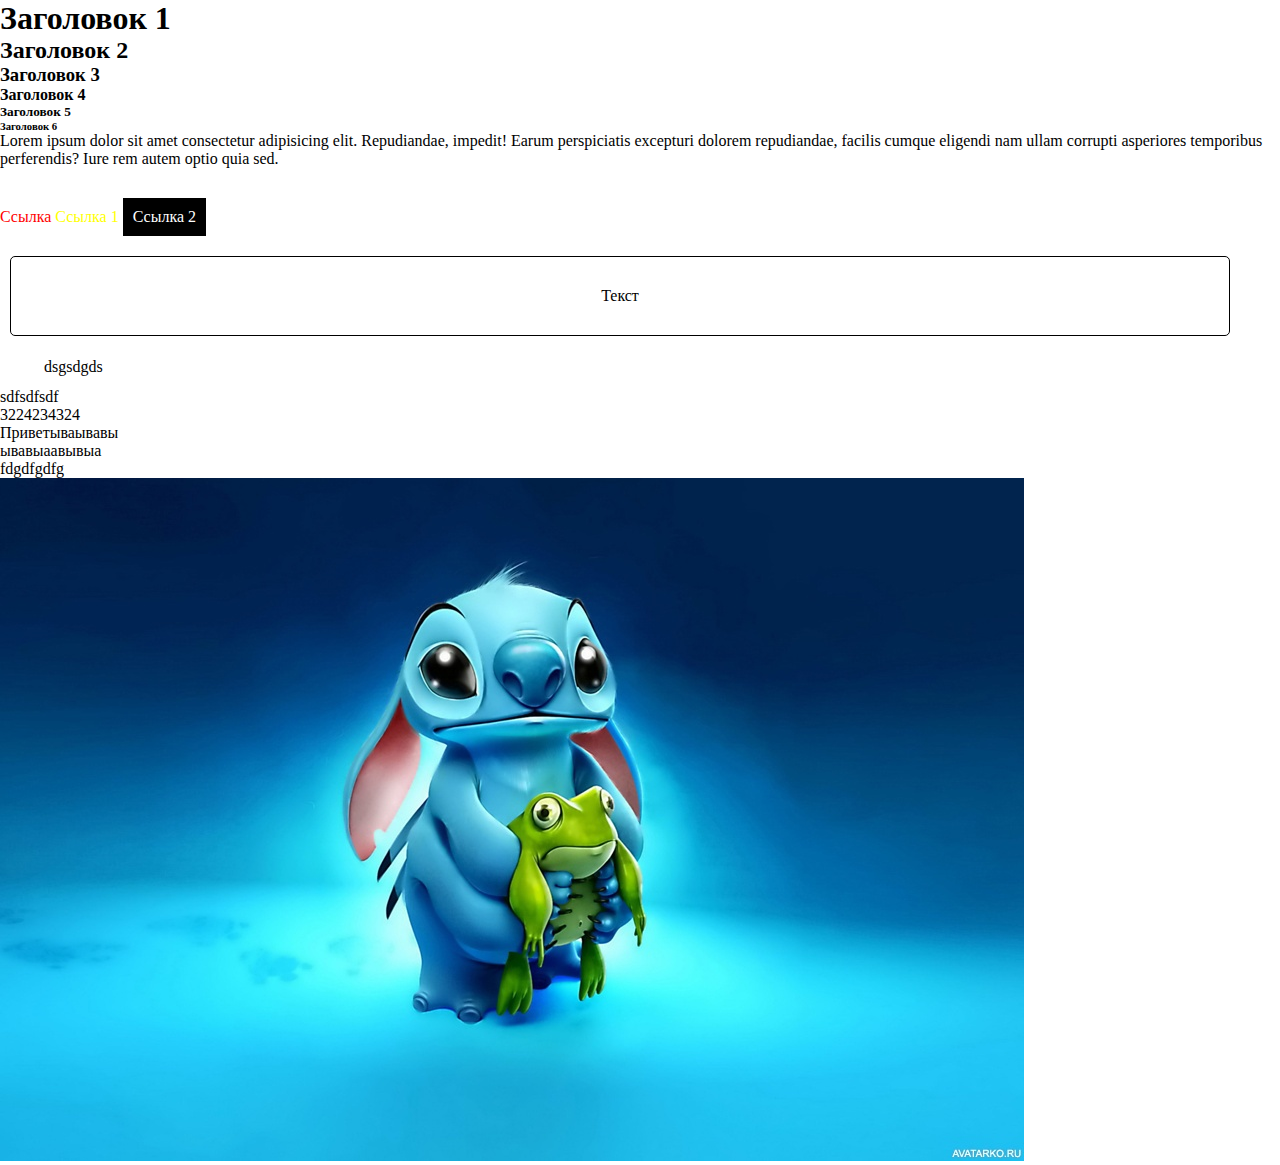
<file: project1/index.html>
<!DOCTYPE html>
<html lang="ru">
<head>
    <meta charset="UTF-8">
    <meta http-equiv="X-UA-Compatible" content="IE=edge">
    <meta name="viewport" content="width=device-width, initial-scale=1.0">
    <title>Тестовый сайт</title>
    <link rel="stylesheet" href="css/style.css">
</head>
<body>
    <h1>Заголовок 1</h1>
    <h2>Заголовок 2</h2>
    <h3>Заголовок 3</h3>
    <h4>Заголовок 4</h4>
    <h5>Заголовок 5</h5>
    <h6>Заголовок 6</h6>
    <p>Lorem ipsum dolor sit amet consectetur adipisicing elit. Repudiandae, impedit! Earum perspiciatis excepturi dolorem repudiandae, facilis cumque eligendi nam ullam corrupti asperiores temporibus perferendis? Iure rem autem optio quia sed.</p>
    <div class="divMainA" id="blockPrikol">
        <a href="https://vk.com" class="testA">Ссылка</a>
        <a href="https://vk.com" target="_blank" class="test2">Ссылка 1</a>
        <a href="https://vk.com" target="_blank" id="cho">Ссылка 2</a>
    </div>

    <div class="border">Текст</div>

    <div class="border2">dsgsdgds</div>
    
    <div>
        <ul>
            <li>sdfsdfsdf</li>
            <li>3224234324</li>
        </ul>
        <ol>
            <li>Приветываывавы</li>
            <li>ывавыаавывыа</li>
        </ol>
        <span>fdgdfgdfg</span>
    </div>
    <img src="image/multfilm_lyagushka_32117.jpg" alt="icon">
</body>
</html>
</file>
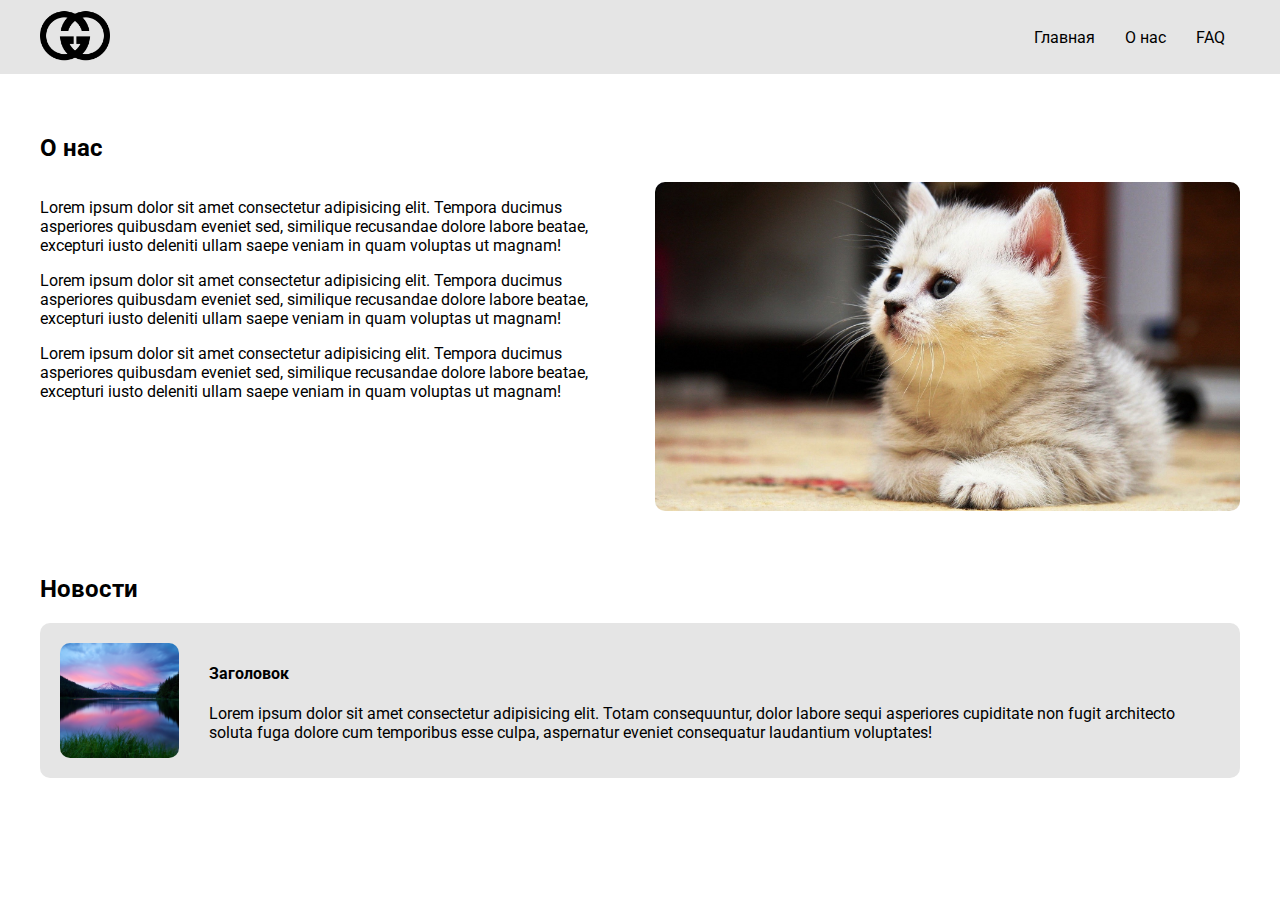
<file: project2/index.html>
<!DOCTYPE html>
<html lang="ru">
<head>
    <meta charset="UTF-8">
    <meta http-equiv="X-UA-Compatible" content="IE=edge">
    <meta name="viewport" content="width=device-width, initial-scale=1.0">
    <title>Первый полноценный сайт</title>

    <link rel="stylesheet" href="css/style.css">
</head>
<body>
    <header>
        <div class="header container">
            <a href="#" class="img-logo">
                <img src="image/logo.png" alt="icon">
            </a>
            <nav>
                <ul>
                    <li><a href="#">Главная</a></li>
                    <li><a href="#">О нас</a></li>
                    <li><a href="#">FAQ</a></li>
                </ul>
            </nav>
        </div>
    </header>
    <main>
        <section class="aboutUs">
            <div class="aboutUsBlock container">
                <h2>О нас</h2>
                <div class="info-block">
                    <div class="block">
                        <p>Lorem ipsum dolor sit amet consectetur adipisicing elit. Tempora ducimus asperiores quibusdam eveniet sed, similique recusandae dolore labore beatae, excepturi iusto deleniti ullam saepe veniam in quam voluptas ut magnam!</p>
                        <p>Lorem ipsum dolor sit amet consectetur adipisicing elit. Tempora ducimus asperiores quibusdam eveniet sed, similique recusandae dolore labore beatae, excepturi iusto deleniti ullam saepe veniam in quam voluptas ut magnam!</p>
                        <p>Lorem ipsum dolor sit amet consectetur adipisicing elit. Tempora ducimus asperiores quibusdam eveniet sed, similique recusandae dolore labore beatae, excepturi iusto deleniti ullam saepe veniam in quam voluptas ut magnam!</p>
                    </div>
                    <div class="block">
                        <img src="image/fonstola.ru_78841.jpg" alt="">
                    </div>
                </div>
            </div>
        </section>
        <section class="news">
            <div class="newsBlock container">
                <h2>Новости</h2>
                <div class="info-block">
                    <div class="block">
                        <div class="img-news">
                            <img src="image/7625fe6bb0360002e8ed2f9be65a39a2.jpeg" alt="">
                        </div>
                        <div class="text-news">
                            <h4>Заголовок</h4>
                            <p>Lorem ipsum dolor sit amet consectetur adipisicing elit. Totam consequuntur, dolor labore sequi asperiores cupiditate non fugit architecto soluta fuga dolore cum temporibus esse culpa, aspernatur eveniet consequatur laudantium voluptates!</p>
                        </div>
                    </div>
                </div>
            </div>
        </section>
    </main>
    <footer></footer>
</body>
</html>
</file>
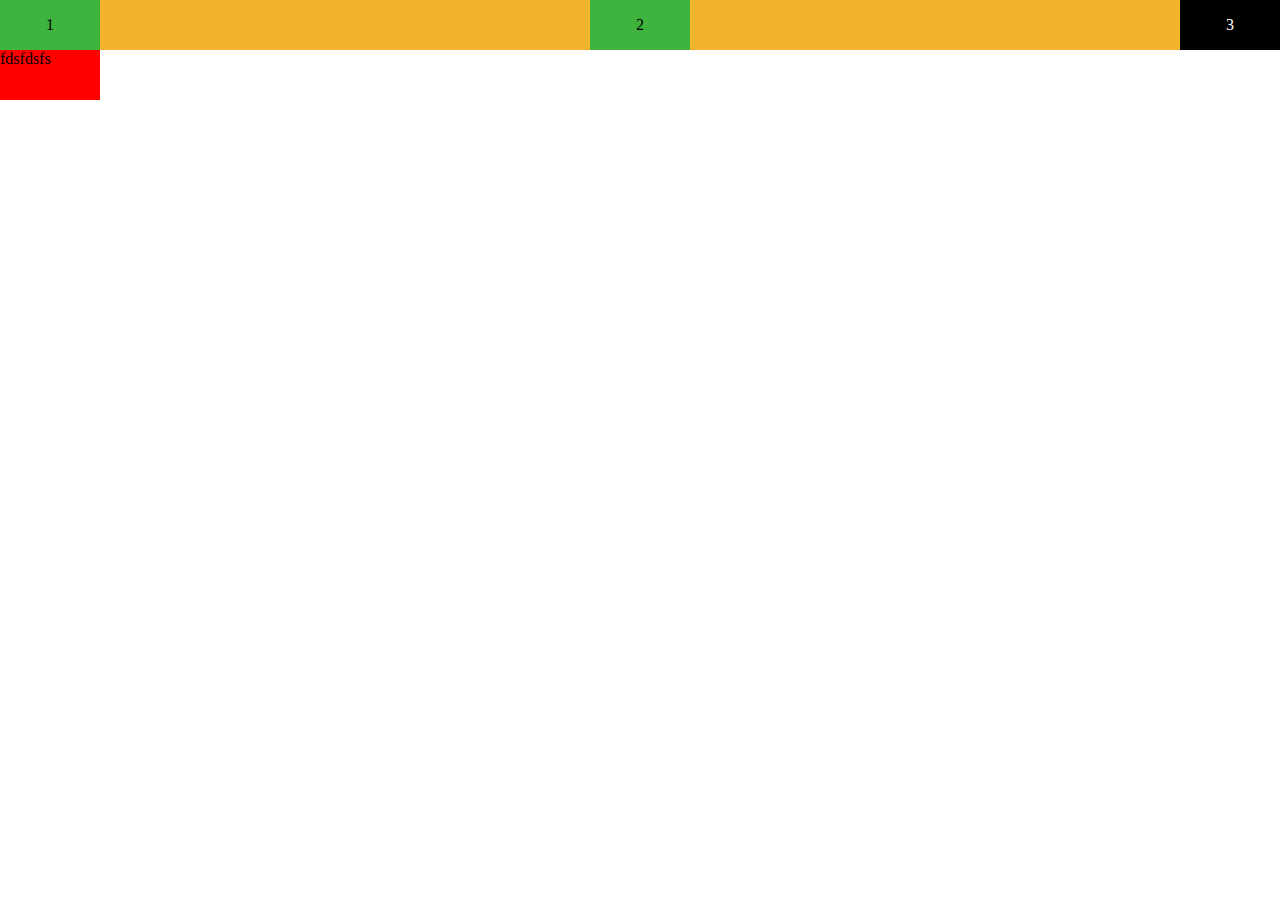
<file: project1/test2.html>
<!DOCTYPE html>
<html lang="ru">
<head>
    <meta charset="UTF-8">
    <meta http-equiv="X-UA-Compatible" content="IE=edge">
    <meta name="viewport" content="width=device-width, initial-scale=1.0">
    <title>Document</title>
    <link rel="stylesheet" href="css/style.css">
</head>
<body>
    <!-- div.info-block>div.block*2 -->
    <!-- .ingo-block>.block*2 -->
    <div class="info-block">
        <div class="block">1</div>
        <div class="block">2</div>
        <div class="block qwe123">3</div>
    </div>

    <div class="block">fdsfdsfs</div>
</body>
</html>
</file>
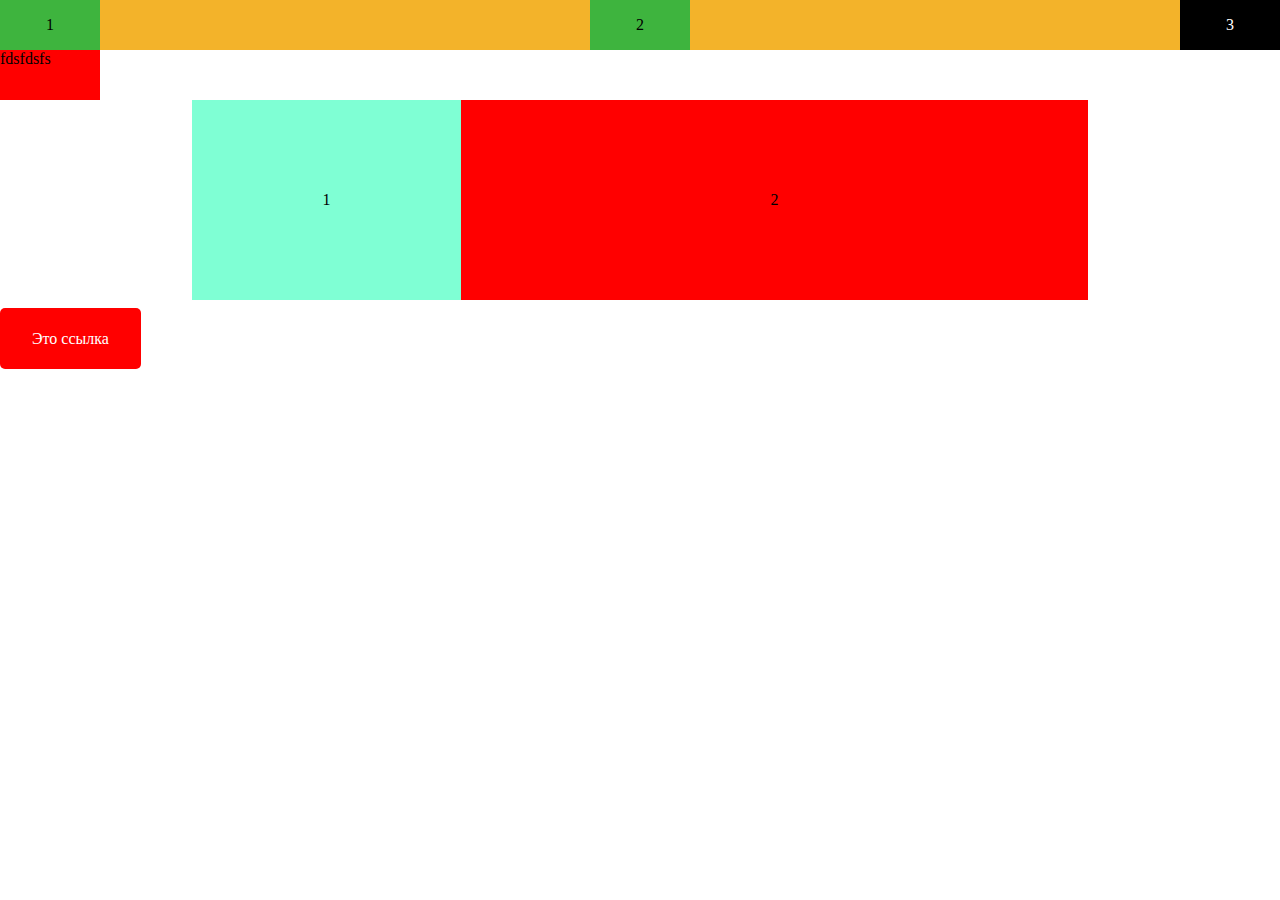
<file: project1/test3.html>
<!DOCTYPE html>
<html lang="ru">
<head>
    <meta charset="UTF-8">
    <meta http-equiv="X-UA-Compatible" content="IE=edge">
    <meta name="viewport" content="width=device-width, initial-scale=1.0">
    <title>Document</title>
    <link rel="stylesheet" href="css/style.css">
</head>
<body>
    <!-- div.info-block>div.block*2 -->
    <!-- .ingo-block>.block*2 -->
    <div class="info-block">
        <div class="block">1</div>
        <div class="block">2</div>
        <div class="block qwe123">3</div>
    </div>

    <div class="block">fdsfdsfs</div>

    <div class="row">
        <div class="row-block">1</div>
        <div class="row-block">2</div>
    </div>

    <div class="newBlock">
        <a href="#" class="btn_a">Это ссылка</a>
    </div>

</body>
</html>
</file>
<file: project1/css/style.css>
* {
    margin: 0;
    padding: 0;
}
a {
    color: green;
    text-decoration: none;
}
.testA {
    color: #ff0000;
}
.test2 {
    color: yellow
}
#cho {
    display: inline-block;
    background: #000;
    color: #fff;
    padding: 10px;
}
.divMainA {
    margin-top: 30px;
}
.border {
    border: 1px solid #000;
    border-radius: 5px;
    text-align: center;
    /* padding: 30px; */
    /* margin: 50px; */
    /* margin: 30px 10px 50px 20px; */
    padding: 30px 10px;
    /* padding: 30px 20px 10px; */
    margin-top: 20px;
    margin-bottom: 10px;
    margin-left: 10px;
    margin-right: 50px;
}

.border2 {
    margin: 15px 35px 5px 27px;
    padding: 7px 17px;
}
.info-block {
    display: flex;
    justify-content: space-between;
    /* justify-content: center; */
    /* justify-content: end; */
    /* justify-content: space-around;
    justify-content: space-evenly; */
    background: rgb(243, 179, 42);
}
.block {
    width: 100px;
    height: 50px;
    background: #ff0000;
}
.info-block .block {
    background: rgb(62, 180, 62);
}
.info-block .block,
.row .row-block {
    display: flex;
    justify-content: center;
    align-items: center;
}
.info-block .block.qwe123 {
    background: #000;
    color: #fff;
}
.row {
    display: flex;
    justify-content: space-between;
    width: 70%;
    background-color: #ddd;
    margin: 0 auto;
}
.row .row-block {
    background-color: aquamarine;
    height: 200px;
}
.row .row-block:first-of-type {
    width: 30%;
}
.row .row-block:last-of-type {
    width: 70%;
    background-color: #ff0000;
}

.newBlock {
    margin-top: 30px;
}
.newBlock .btn_a {
    color: #ffffff;
    padding: 20px 30px;
    background: #ff0000;
    border-radius: 5px;
    border: 2px solid transparent;
    transition: all .3s;
}
.newBlock .btn_a:hover {
    background: transparent;
    color:#000;
    box-shadow: 4px 4px 8px -1px rgba(34, 60, 80, 1);
    border: 2px solid #ff0000
}
</file>
<file: project2/css/style.css>
@import url('https://fonts.googleapis.com/css2?family=Roboto:ital,wght@0,100;0,300;0,400;0,500;0,700;0,900;1,100;1,300;1,400;1,500;1,700;1,900&display=swap');

* {
    box-sizing: border-box;
}
body {
    margin: 0;
    padding: 0;
    font-family: 'Roboto', sans-serif;
}
a {
    text-decoration: none;
    color: #000;
}
.container {
    width: 1200px;
    margin: 0 auto;
}
header {
    background: #e5e5e5;
}
header .header .img-logo {
    width: 70px;
}
header .header .img-logo img {
    width: 100%;
    object-fit: contain;
}
header .header,
header .header nav ul {
    display: flex;
    align-items: center;
    justify-content: space-between;
}
ul {
    margin: 0;
    padding: 0;
    list-style: none;
}
header .header nav ul li a {
    position: relative;
    padding: 10px 15px;
    display: block;
}
header .header nav ul li a::before {
    content: '';
    position: absolute;
    bottom: 0;
    left: 50%;
    width: calc(100% - 30px);
    height: 3px;
    background-color: #000;
    opacity: 0;
    transform: translateX(-50%);
}
header .header nav ul li a:hover::before {
    opacity: 1;
}
section {
    margin-top: 60px;
}

/* .aboutUs .aboutUsBlock .info-block {
    display: flex;
    justify-content: space-between;
    flex-wrap: wrap;
}
.aboutUs .aboutUsBlock .info-block .block {
    width: calc(50% - 30px);
} */

.aboutUs .aboutUsBlock .info-block {
    display: grid;
    grid-template-columns: repeat(2, 1fr);
    gap: 30px;
}
.aboutUs .aboutUsBlock .info-block .block img {
    width: 100%;
    border-radius: 10px;
}
.news .newsBlock .info-block .block {
    display: flex;
    justify-content: space-between;
    background: #e5e5e5;
    padding: 20px;
    border-radius: 10px
}
.news .newsBlock .info-block .block .img-news {
    width: 200px;
    overflow: hidden;
    margin-right: 30px;
    border-radius: 10px;
}
.news .newsBlock .info-block .block .img-news img {
    width: 100%;
    height: 100%;
    object-fit: cover;
}
</file>
